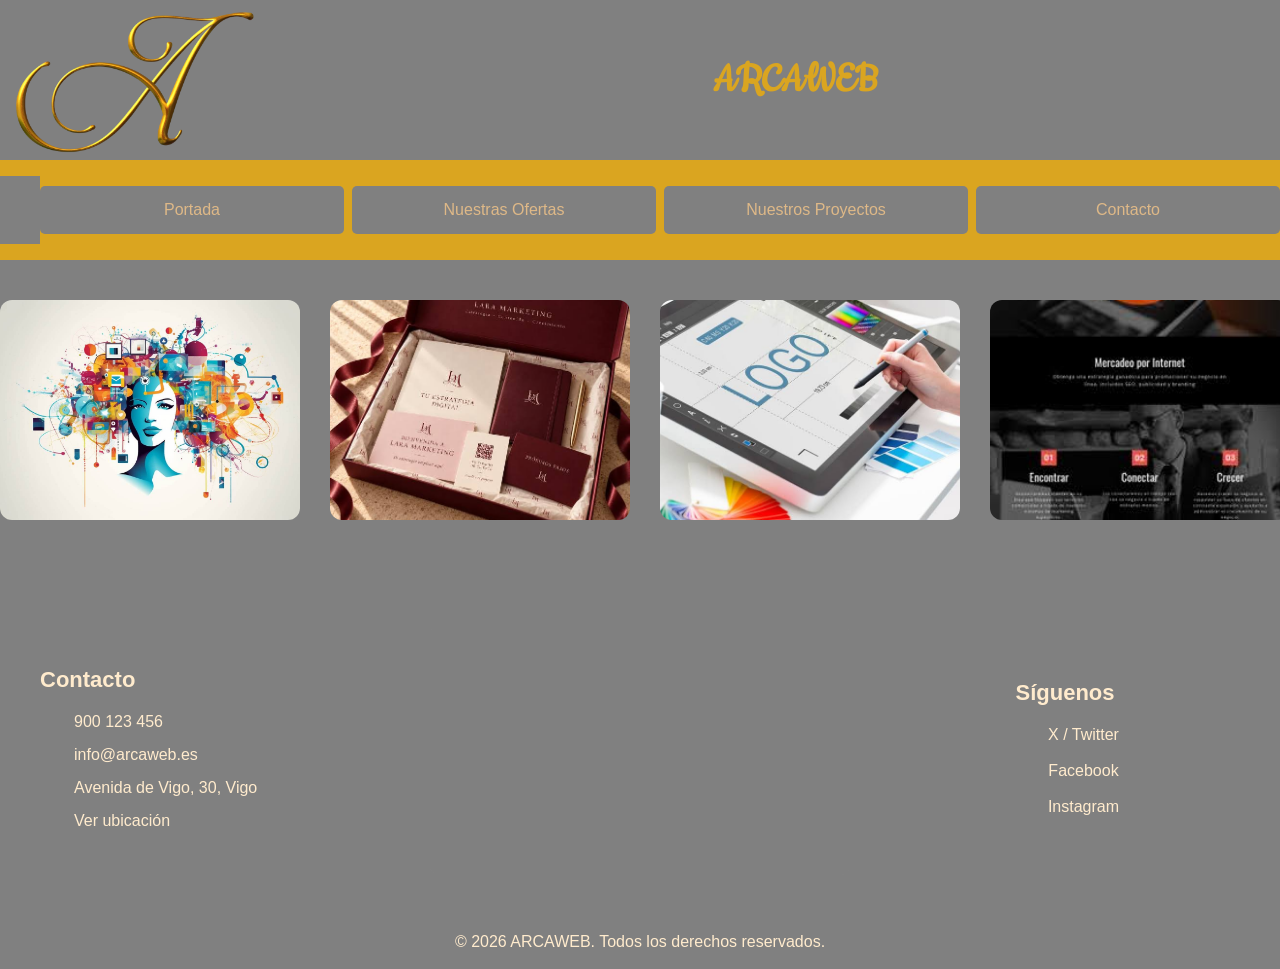
<file: ARCAWEB/assets/html/index.html>
<!DOCTYPE html>
<html lang="es">
<head>
    <meta charset="UTF-8">
    <meta name="viewport" content="width=device-width, initial-scale=1.0">
    <link rel="stylesheet" href="../css/estilo.css">
    <link rel="preconnect" href="https://fonts.googleapis.com">
    <link rel="preconnect" href="https://fonts.gstatic.com" crossorigin>
    <link href="https://fonts.googleapis.com/css2?family=Cookie&display=swap" rel="stylesheet">
    <title>Portada</title>
</head>
<body>
   <!-- Aqui se utiliza el elemento style-->
    <style>
        * {
            box-sizing: border-box;
        }

        body {
            margin: 0;
            font-family: Arial, sans-serif;
            background-color:goldenrod;
            color: #333;
        }

        /* Contenedor principal */
        .contacto {
            display: grid;
            grid-template-columns: 2fr 1fr;
            gap: 30px;
            max-width: 1200px;
            margin: 50px auto;
            padding: 30px;
        }
    </style>
    
<header class="cabecera">
    <div class="cabecera-logo">
        <img id="logo" src="../img/logo1.png" alt="Logo ARCAWEB">
    </div>

    <div class="cabecera-titulo">
        <h1 id="nombre">ARCAWEB</h1>
    </div>
</header>

    <menu>
        <nav class="navegador">
            <button id="inicio" onclick="window.location.href='index.html'">Portada</button>

            <button id="oferta" onclick="window.location.href='oferta.html'">Nuestras Ofertas</button>

            <button id="proyecto" onclick="window.location.href='proyecto.html'">Nuestros Proyectos</button>

            <button id="contacto" onclick="window.location.href='contacto.html'">Contacto</button>
        </nav>
    </menu>
   
<main class="carrusel">

    <div class="carrusel-contenedor">

        <div class="carrusel-pista">

            <!-- Primera serie de imágenes -->
            <img src="../img/branding.jpg" alt="Imagen 1">
            <img src="../img/caja.jpg" alt="Imagen 2">
            <img src="../img/diseñoGrafico.jpg" alt="Imagen 3">
            <img src="../img/diseñoWeb.jpg" alt="Imagen 4">
            <img src="../img/marca.jpg" alt="Imagen 5">
            <img src="../img/navarradio.png" alt="Imagen 6">
            <img src="../img/perro.jpg" alt="Imagen 7">
            <img src="../img/Mi.jpg" alt="Imagen 8">
            <img src="../img/tiendaOnline.jpg" alt="Imagen 9">


            <!-- Segunda serie: duplicada para el movimiento infinito -->
           <img src="../img/branding.jpg" alt="Imagen 1">
            <img src="../img/caja.jpg" alt="Imagen 2">
            <img src="../img/diseñoGrafico.jpg" alt="Imagen 3">
            <img src="../img/diseñoWeb.jpg" alt="Imagen 4">
            <img src="../img/marca.jpg" alt="Imagen 5">
            <img src="../img/navarradio.png" alt="Imagen 6">
            <img src="../img/perro.jpg" alt="Imagen 7">
            <img src="../img/Mi.jpg" alt="Imagen 8">
            <img src="../img/tiendaOnline.jpg" alt="Imagen 9">


        </div>

    </div>

</main>

<footer class="contacto-footer">

    <div class="contacto-footer-contenido">

        <!-- BLOQUE 1: CONTACTO -->
        <div class="footer-contacto">
            <h3>Contacto</h3>

            <div class="contacto-footer-info">

                <div class="contacto-footer-dato">
                    <i class="fa-solid fa-phone"></i>
                    <a href="tel:+34900123456">900 123 456</a>
                </div>

                <div class="contacto-footer-dato">
                    <i class="fa-solid fa-envelope"></i>
                    <a href="mailto:info@arcaweb.es">info@arcaweb.es</a>
                </div>

                <div class="contacto-footer-dato">
                    <i class="fa-solid fa-location-dot"></i>
                    <span>Avenida de Vigo, 30, Vigo</span>
                </div>

                <div class="contacto-footer-dato">
                    <i class="fa-solid fa-map-location-dot"></i>
                    <a href="https://maps.google.com/?q=Ourense,España"
                       target="_blank"
                       rel="noopener noreferrer">
                        Ver ubicación
                    </a>
                </div>

            </div>
        </div>


        <!-- BLOQUE 2: MAPA -->
        <div class="contacto-footer-mapa">
    

            <iframe
                src="https://maps.google.com/maps?q=Ourense%2C%20Espa%C3%B1a&output=embed"
                loading="lazy"
                title="Ubicación en Google Maps">
            </iframe>
        </div>


        <!-- BLOQUE 3: REDES SOCIALES -->
        <div class="footer-redes">
            <h3>Síguenos</h3>

            <div class="contacto-footer-redes">

                <a href="https://x.com/" target="_blank"
                   rel="noopener noreferrer">
                    <i class="fa-brands fa-x-twitter"></i>
                    <span>X / Twitter</span>
                </a>

                <a href="https://facebook.com/" target="_blank"
                   rel="noopener noreferrer">
                    <i class="fa-brands fa-facebook"></i>
                    <span>Facebook</span>
                </a>

                <a href="https://instagram.com/" target="_blank"
                   rel="noopener noreferrer">
                    <i class="fa-brands fa-instagram"></i>
                    <span>Instagram</span>
                </a>

            </div>
        </div>

    </div>

</footer>

<!-- COPYRIGHT -->
<div class="copyright">
    <p>&copy; 2026 ARCAWEB. Todos los derechos reservados.</p>
</div>

</body>
</html>
</file>
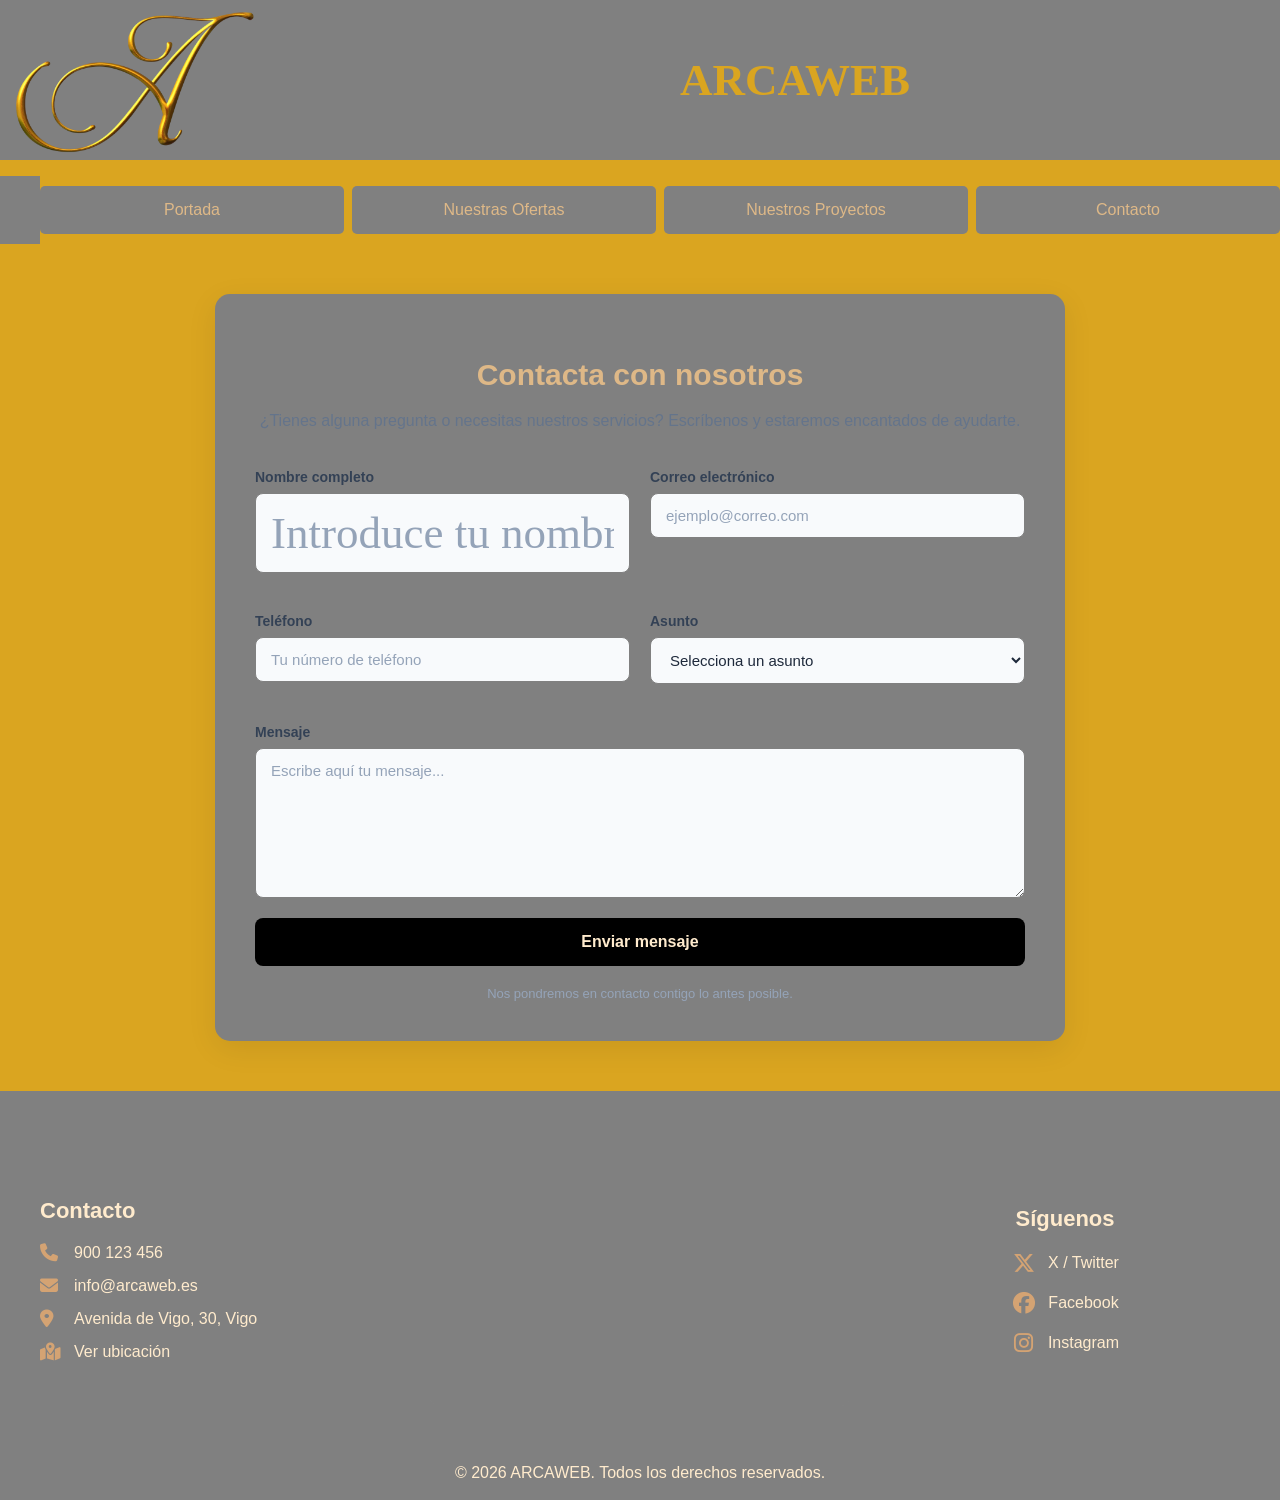
<file: ARCAWEB/assets/html/contacto.html>
<!DOCTYPE html>
<html lang="es">

<head>
    <meta charset="UTF-8">
    <meta name="viewport" content="width=device-width, initial-scale=1.0">
    <link rel="stylesheet" href="../css/estilo.css">
     <!-- Iconos Font Awesome -->
    <link rel="stylesheet"
          href="https://cdnjs.cloudflare.com/ajax/libs/font-awesome/6.5.2/css/all.min.css">
    <link rel="preconnect" href="https://fonts.googleapis.com">
    <link rel="preconnect" href="https://fonts.gstatic.com" crossorigin>
    <link href="https://fonts.googleapis.com/css2?family=Caramel&display=swap" rel="stylesheet">
   
    <title>Portada</title>
</head>

<body>
    <style>
        * {
            box-sizing: border-box;
        }

        body {
            margin: 0;
            font-family: Arial, sans-serif;
            background-color: goldenrod;
            color: #333;
        }

        /* Contenedor principal */
        .contacto {
            display: grid;
            grid-template-columns: 2fr 1fr;
            gap: 30px;
            max-width: 1200px;
            margin: 50px auto;
            padding: 30px;
        }
    </style>

   <header class="cabecera">
    <div class="cabecera-logo">
        <img id="logo" src="../img/logo1.png" alt="Logo ARCAWEB">
    </div>

    <div class="cabecera-titulo">
        <h1 id="nombre">ARCAWEB</h1>
    </div>
</header>
    <menu>
        <nav class="navegador">
       <button id="inicio" onclick="window.location.href='index.html'">Portada</button>

        <button id="oferta" onclick="window.location.href='oferta.html'">Nuestras Ofertas</button>

        <button id="proyecto" onclick="window.location.href='proyecto.html'">Nuestros Proyectos</button>

        <button id="contacto" onclick="window.location.href='contacto.html'">Contacto</button>
        </nav>
    </menu>

<!-- Formulario -->


<section class="formulario-contacto">

    <h2>Contacta con nosotros</h2>

    <p class="descripcion">
        ¿Tienes alguna pregunta o necesitas nuestros servicios?
        Escríbenos y estaremos encantados de ayudarte.
    </p>

    <form action="#" method="POST">

        <div class="fila">

            <div class="grupo">
                <label for="nombre">Nombre completo</label>
                <input type="text" id="nombre" name="nombre"
                       placeholder="Introduce tu nombre" required>
            </div>

            <div class="grupo">
                <label for="email">Correo electrónico</label>
                <input type="email" id="email" name="email"
                       placeholder="ejemplo@correo.com" required>
            </div>

        </div>

        <div class="fila">

            <div class="grupo">
                <label for="telefono">Teléfono</label>
                <input type="tel" id="telefono" name="telefono"
                       placeholder="Tu número de teléfono">
            </div>

            <div class="grupo">
                <label for="asunto">Asunto</label>
                <select id="asunto" name="asunto" required>
                    <option value="">Selecciona un asunto</option>
                    <option value="pagina-web">Diseño de página web</option>
                    <option value="desarrollo">Desarrollo web</option>
                    <option value="mantenimiento">Mantenimiento web</option>
                    <option value="presupuesto">Solicitar presupuesto</option>
                    <option value="otros">Otros</option>
                </select>
            </div>

        </div>

        <div class="grupo">
            <label for="mensaje">Mensaje</label>
            <textarea id="mensaje" name="mensaje"
                      placeholder="Escribe aquí tu mensaje..."
                      required></textarea>
        </div>

        <button type="submit">Enviar mensaje</button>

        <p class="aviso">
            Nos pondremos en contacto contigo lo antes posible.
        </p>

    </form>

</section>

          

<!-- Iconos -->


<footer class="contacto-footer">

    <div class="contacto-footer-contenido">

        <!-- BLOQUE 1: CONTACTO -->
        <div class="footer-contacto">
            <h3>Contacto</h3>

            <div class="contacto-footer-info">

                <div class="contacto-footer-dato">
                    <i class="fa-solid fa-phone"></i>
                    <a href="tel:+34900123456">900 123 456</a>
                </div>

                <div class="contacto-footer-dato">
                    <i class="fa-solid fa-envelope"></i>
                    <a href="mailto:info@arcaweb.es">info@arcaweb.es</a>
                </div>

                <div class="contacto-footer-dato">
                    <i class="fa-solid fa-location-dot"></i>
                    <span>Avenida de Vigo, 30, Vigo</span>
                </div>

                <div class="contacto-footer-dato">
                    <i class="fa-solid fa-map-location-dot"></i>
                    <a href="https://maps.google.com/?q=Ourense,España"
                       target="_blank"
                       rel="noopener noreferrer">
                        Ver ubicación
                    </a>
                </div>

            </div>
        </div>


        <!-- BLOQUE 2: MAPA -->
        <div class="contacto-footer-mapa">

            <iframe
                src="https://maps.google.com/maps?q=Ourense%2C%20Espa%C3%B1a&output=embed"
                loading="lazy"
                title="Ubicación en Google Maps">
            </iframe>
        </div>


        <!-- BLOQUE 3: REDES SOCIALES -->
        <div class="footer-redes">
            <h3>Síguenos</h3>

            <div class="contacto-footer-redes">

                <a href="https://x.com/" target="_blank"
                   rel="noopener noreferrer">
                    <i class="fa-brands fa-x-twitter"></i>
                    <span>X / Twitter</span>
                </a>

                <a href="https://facebook.com/" target="_blank"
                   rel="noopener noreferrer">
                    <i class="fa-brands fa-facebook"></i>
                    <span>Facebook</span>
                </a>

                <a href="https://instagram.com/" target="_blank"
                   rel="noopener noreferrer">
                    <i class="fa-brands fa-instagram"></i>
                    <span>Instagram</span>
                </a>

            </div>
        </div>

    </div>

</footer>

<!-- COPYRIGHT -->
<div class="copyright">
    <p>&copy; 2026 ARCAWEB. Todos los derechos reservados.</p>
</div>


</body>
</file>
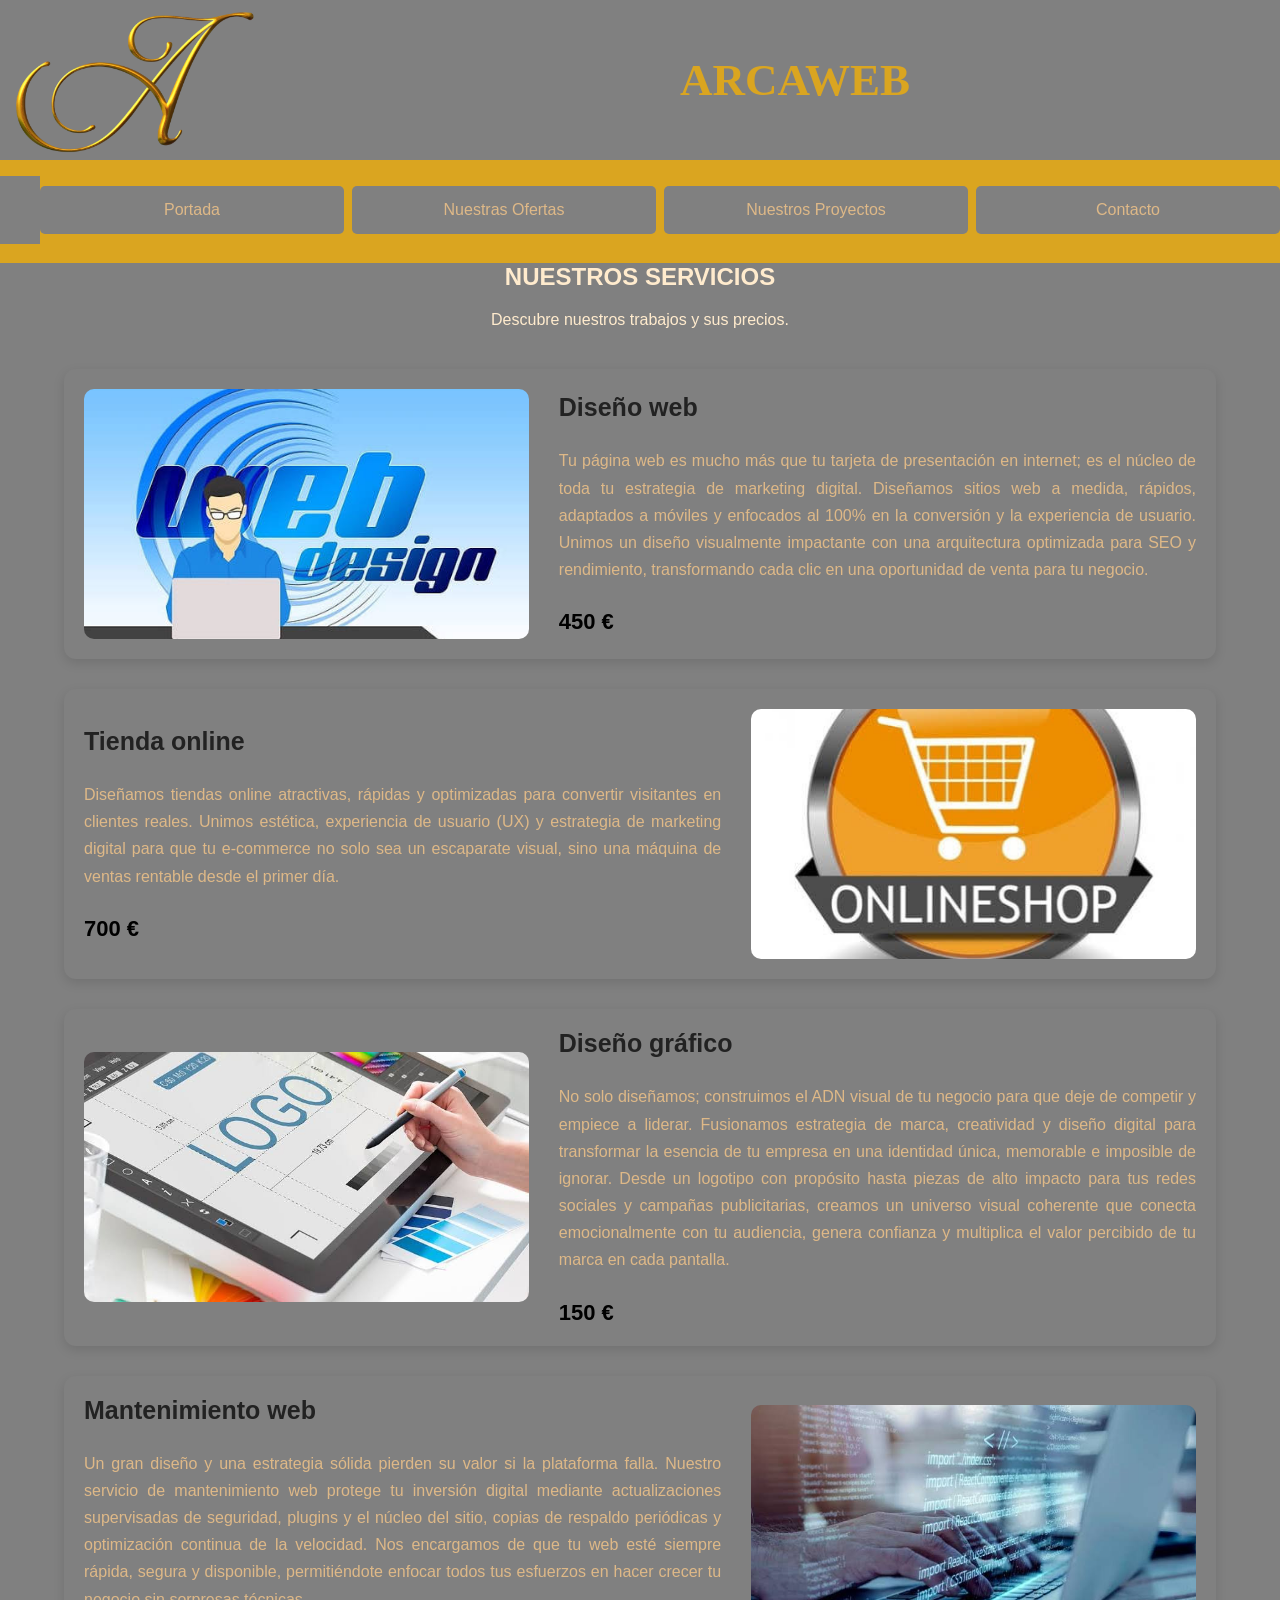
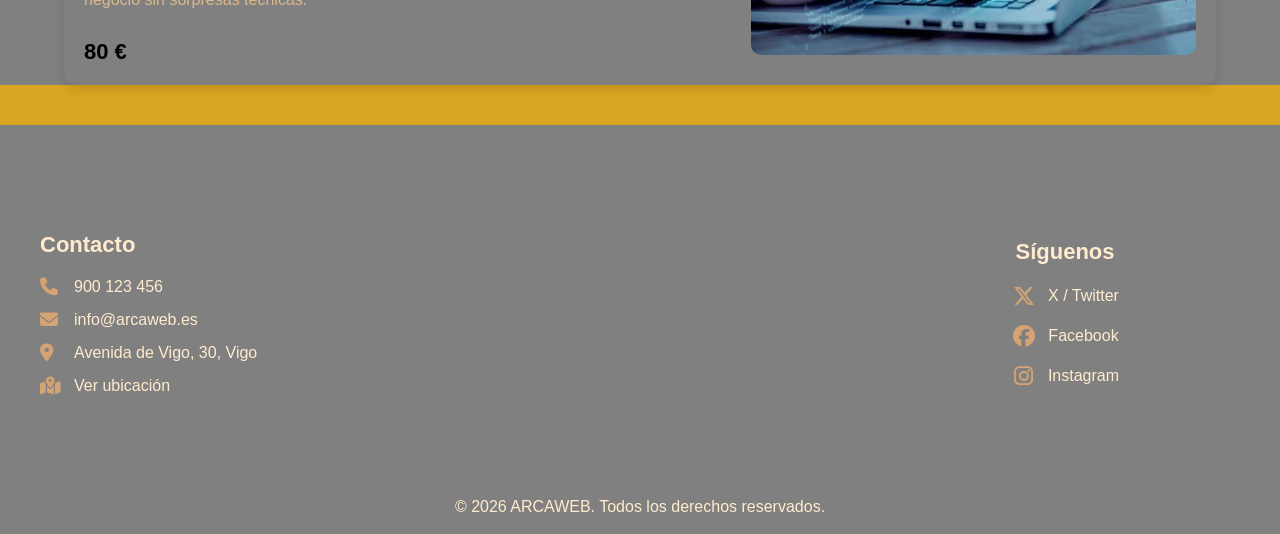
<file: ARCAWEB/assets/html/oferta.html>
<!DOCTYPE html>
<html lang="es">

<head>
    <meta charset="UTF-8">
    <meta name="viewport" content="width=device-width, initial-scale=1.0">
    <link rel="stylesheet" href="../css/estilo.css">
     <!-- Iconos Font Awesome -->
    <link rel="stylesheet"
          href="https://cdnjs.cloudflare.com/ajax/libs/font-awesome/6.5.2/css/all.min.css">
    <link rel="preconnect" href="https://fonts.googleapis.com">
    <link rel="preconnect" href="https://fonts.gstatic.com" crossorigin>
    <link href="https://fonts.googleapis.com/css2?family=Caramel&display=swap" rel="stylesheet">
   
    <title>Portada</title>
</head>

<body>
   <header class="cabecera">
    <div class="cabecera-logo">
        <img id="logo" src="../img/logo1.png" alt="Logo ARCAWEB">
    </div>

    <div class="cabecera-titulo">
        <h1 id="nombre">ARCAWEB</h1>
    </div>
</header>
    <menu>
        <nav class="navegador">
       <button id="inicio" onclick="window.location.href='index.html'">Portada</button>

        <button id="oferta" onclick="window.location.href='oferta.html'">Nuestras Ofertas</button>

        <button id="proyecto" onclick="window.location.href='proyecto.html'">Nuestros Proyectos</button>

        <button id="contacto" onclick="window.location.href='contacto.html'">Contacto</button>
        </nav>
    </menu>

     <style>
        * {
            box-sizing: border-box;
        }

        body {
            margin: 0;
            font-family: Arial, sans-serif;
            background-color: goldenrod;
            color:blanchedalmond;
        }

        /* Contenedor principal */
        .contacto {
            display: grid;
            grid-template-columns: 2fr 1fr;
            gap: 30px;
            max-width: 1200px;
            margin: 50px auto;
            padding: 30px;
        }

       
    </style>
    <body>


    <!-- CONTENIDO PRINCIPAL -->
<main class="contenido">

    <h2>NUESTROS SERVICIOS</h2>

    <p class="descripcion">Descubre nuestros trabajos y sus precios.</p>

        <!-- TARJETAS DE OFERTAS -->
        
<!-- TARJETAS DE OFERTAS -->
<section class="ofertas">

    <!-- OFERTA 1: IMAGEN IZQUIERDA -->
    <article class="tarjeta">
        <img src="../img/disenoWeb.jpg"
             alt="Diseño de páginas web">

        <div class="contenido">
            <h3>Diseño web</h3>

            <p>
                Tu página web es mucho más que tu tarjeta de presentación en internet;
                es el núcleo de toda tu estrategia de marketing digital.
                Diseñamos sitios web a medida, rápidos, adaptados a móviles y enfocados
                al 100% en la conversión y la experiencia de usuario.
                Unimos un diseño visualmente impactante con una arquitectura optimizada
                para SEO y rendimiento, transformando cada clic en una oportunidad
                de venta para tu negocio.
            </p>

            <span class="precio">450 €</span>
        </div>
    </article>


    <!-- OFERTA 2: IMAGEN DERECHA -->
    <article class="tarjeta">
        <img src="../img/tiendaOnline.jpg"
             alt="Diseño de tienda online">

        <div class="contenido">
            <h3>Tienda online</h3>

            <p>
                Diseñamos tiendas online atractivas, rápidas y optimizadas para
                convertir visitantes en clientes reales.
                Unimos estética, experiencia de usuario (UX) y estrategia de marketing
                digital para que tu e-commerce no solo sea un escaparate visual,
                sino una máquina de ventas rentable desde el primer día.
            </p>

            <span class="precio">700 €</span>
        </div>
    </article>


    <!-- OFERTA 3: IMAGEN IZQUIERDA -->
    <article class="tarjeta">
        <img src="../img/diseñoGrafico.jpg"
             alt="Diseño gráfico">

        <div class="contenido">
            <h3>Diseño gráfico</h3>

            <p>
                No solo diseñamos; construimos el ADN visual de tu negocio para que
                deje de competir y empiece a liderar.
                Fusionamos estrategia de marca, creatividad y diseño digital para
                transformar la esencia de tu empresa en una identidad única,
                memorable e imposible de ignorar.
                Desde un logotipo con propósito hasta piezas de alto impacto para
                tus redes sociales y campañas publicitarias, creamos un universo
                visual coherente que conecta emocionalmente con tu audiencia,
                genera confianza y multiplica el valor percibido de tu marca
                en cada pantalla.
            </p>

            <span class="precio">150 €</span>
        </div>
    </article>


    <!-- OFERTA 4: IMAGEN DERECHA -->
    <article class="tarjeta">
        <img src="../img/mantenimiento.jpg"
             alt="Mantenimiento web">

        <div class="contenido">
            <h3>Mantenimiento web</h3>

            <p>
                Un gran diseño y una estrategia sólida pierden su valor si la
                plataforma falla.
                Nuestro servicio de mantenimiento web protege tu inversión digital
                mediante actualizaciones supervisadas de seguridad, plugins y el
                núcleo del sitio, copias de respaldo periódicas y optimización
                continua de la velocidad.
                Nos encargamos de que tu web esté siempre rápida, segura y disponible,
                permitiéndote enfocar todos tus esfuerzos en hacer crecer tu negocio
                sin sorpresas técnicas.
            </p>

            <span class="precio">80 €</span>
        </div>
    </article>

</section>


    </main>

<!-- Iconos -->
<link rel="stylesheet"
      href="https://cdnjs.cloudflare.com/ajax/libs/font-awesome/6.5.2/css/all.min.css">

<footer class="contacto-footer">

    <div class="contacto-footer-contenido">

        <!-- BLOQUE 1: CONTACTO -->
        <div class="footer-contacto">
            <h3>Contacto</h3>

            <div class="contacto-footer-info">

                <div class="contacto-footer-dato">
                    <i class="fa-solid fa-phone"></i>
                    <a href="tel:+34900123456">900 123 456</a>
                </div>

                <div class="contacto-footer-dato">
                    <i class="fa-solid fa-envelope"></i>
                    <a href="mailto:info@arcaweb.es">info@arcaweb.es</a>
                </div>

                <div class="contacto-footer-dato">
                    <i class="fa-solid fa-location-dot"></i>
                    <span>Avenida de Vigo, 30, Vigo</span>
                </div>

                <div class="contacto-footer-dato">
                    <i class="fa-solid fa-map-location-dot"></i>
                    <a href="https://maps.google.com/?q=Ourense,España"
                       target="_blank"
                       rel="noopener noreferrer">
                        Ver ubicación
                    </a>
                </div>

            </div>
        </div>


        <!-- BLOQUE 2: MAPA -->
        <div class="contacto-footer-mapa">

            <iframe
                src="https://maps.google.com/maps?q=Ourense%2C%20Espa%C3%B1a&output=embed"
                loading="lazy"
                title="Ubicación en Google Maps">
            </iframe>
        </div>


        <!-- BLOQUE 3: REDES SOCIALES -->
        <div class="footer-redes">
            <h3>Síguenos</h3>

            <div class="contacto-footer-redes">

                <a href="https://x.com/" target="_blank"
                   rel="noopener noreferrer">
                    <i class="fa-brands fa-x-twitter"></i>
                    <span>X / Twitter</span>
                </a>

                <a href="https://facebook.com/" target="_blank"
                   rel="noopener noreferrer">
                    <i class="fa-brands fa-facebook"></i>
                    <span>Facebook</span>
                </a>

                <a href="https://instagram.com/" target="_blank"
                   rel="noopener noreferrer">
                    <i class="fa-brands fa-instagram"></i>
                    <span>Instagram</span>
                </a>

            </div>
        </div>

    </div>

</footer>

<!-- COPYRIGHT -->
<div class="copyright">
    <p>&copy; 2026 ARCAWEB. Todos los derechos reservados.</p>
</div>


</body>
</html>
</file>
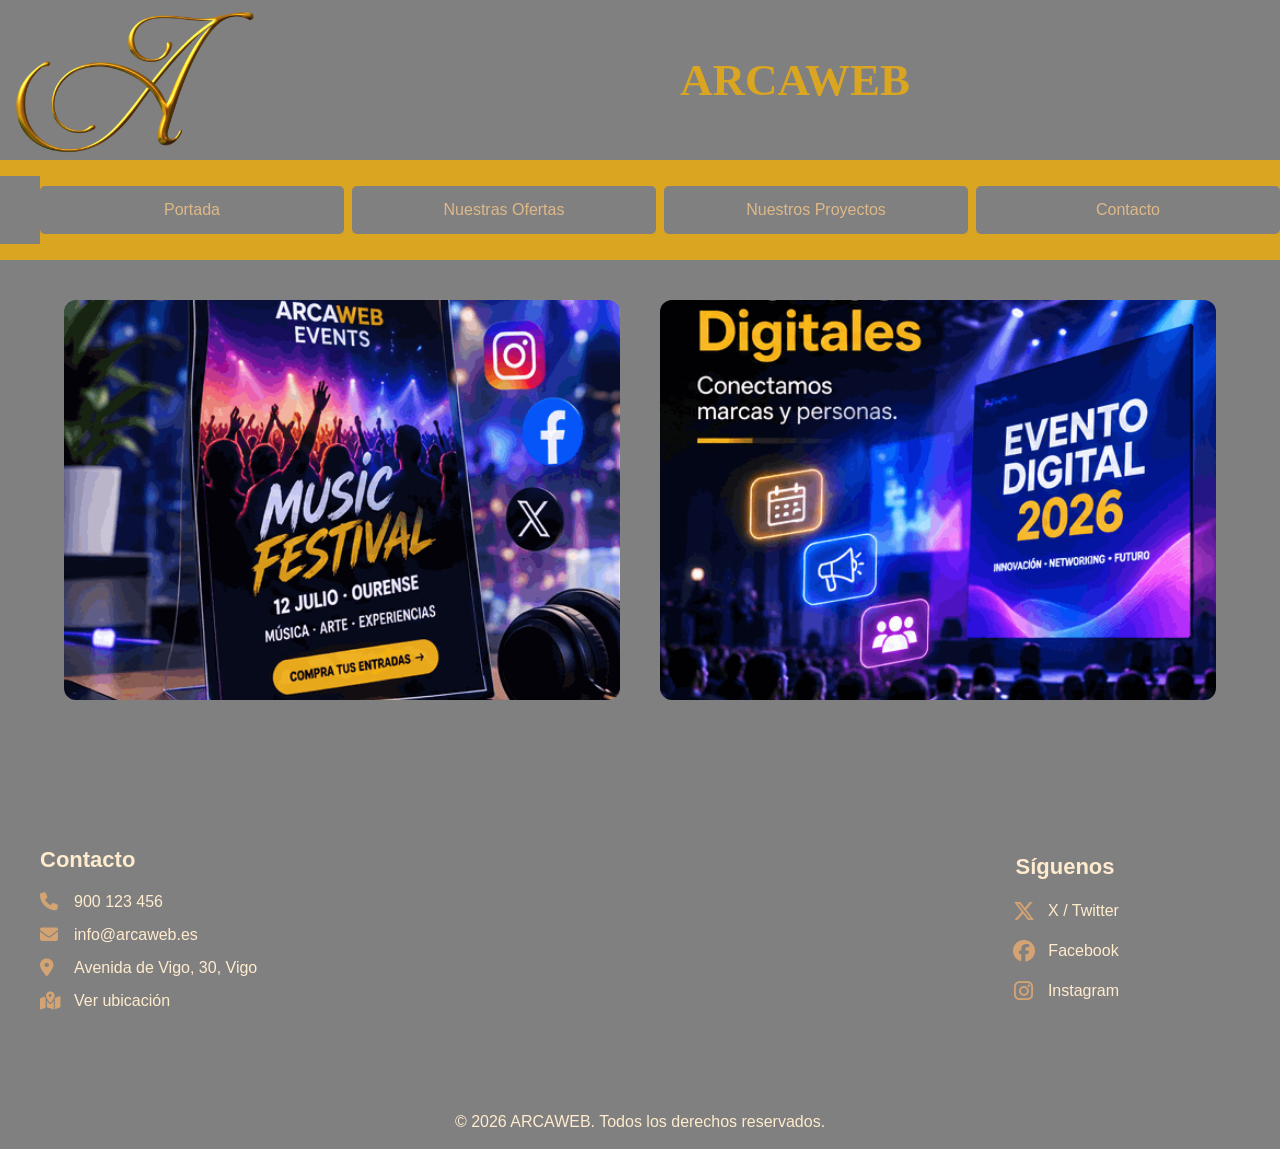
<file: ARCAWEB/assets/html/proyecto.html>
<!DOCTYPE html>
<html lang="es">

<head>
    <meta charset="UTF-8">
    <meta name="viewport" content="width=device-width, initial-scale=1.0">
    <link rel="stylesheet" href="../css/estilo.css">
     <!-- Iconos Font Awesome -->
    <link rel="stylesheet"
          href="https://cdnjs.cloudflare.com/ajax/libs/font-awesome/6.5.2/css/all.min.css">
    <link rel="preconnect" href="https://fonts.googleapis.com">
    <link rel="preconnect" href="https://fonts.gstatic.com" crossorigin>
    <link href="https://fonts.googleapis.com/css2?family=Caramel&display=swap" rel="stylesheet">
   
    <title>Portada</title>
</head>

<body>
    <style>
        * {
            box-sizing: border-box;
        }

        body {
            margin: 0;
            font-family: Arial, sans-serif;
            background-color: goldenrod;
            color: #333;
        }

        /* Contenedor principal */
        .contacto {
            display: grid;
            grid-template-columns: 2fr 1fr;
            gap: 30px;
            max-width: 1200px;
            margin: 50px auto;
            padding: 30px;
        }
    </style>

    <header class="cabecera">
    <div class="cabecera-logo">
        <img id="logo" src="../img/logo1.png" alt="Logo ARCAWEB">
    </div>

    <div class="cabecera-titulo">
        <h1 id="nombre">ARCAWEB</h1>
    </div>
</header>
    <menu>
        <nav class="navegador">
        <button  id="inicio" onclick="window.location.href='index.html'">Portada</button>

        <button id="oferta" onclick="window.location.href='oferta.html'">Nuestras Ofertas</button>

        <button id="proyecto" onclick="window.location.href='proyecto.html'">Nuestros Proyectos</button>

        <button id="contacto" onclick="window.location.href='contacto.html'">Contacto</button>
        </nav>
    </menu>

    <section class="gifts">

    <img src="../gifts/Collage animado de diseño y eventos ARCAWEB-1.gif">

    <img src="../gifts/Estudio creativo y eventos digitales animados-2.gif">
         

</section>
     

<!-- Iconos -->


<footer class="contacto-footer">

    <div class="contacto-footer-contenido">

        <!-- BLOQUE 1: CONTACTO -->
        <div class="footer-contacto">
            <h3>Contacto</h3>

            <div class="contacto-footer-info">

                <div class="contacto-footer-dato">
                    <i class="fa-solid fa-phone"></i>
                    <a href="tel:+34900123456">900 123 456</a>
                </div>

                <div class="contacto-footer-dato">
                    <i class="fa-solid fa-envelope"></i>
                    <a href="mailto:info@arcaweb.es">info@arcaweb.es</a>
                </div>

                <div class="contacto-footer-dato">
                    <i class="fa-solid fa-location-dot"></i>
                    <span>Avenida de Vigo, 30, Vigo</span>
                </div>

                <div class="contacto-footer-dato">
                    <i class="fa-solid fa-map-location-dot"></i>
                    <a href="https://maps.google.com/?q=Ourense,España"
                       target="_blank"
                       rel="noopener noreferrer">
                        Ver ubicación
                    </a>
                </div>

            </div>
        </div>


        <!-- BLOQUE 2: MAPA -->
        <div class="contacto-footer-mapa">

            <iframe
                src="https://maps.google.com/maps?q=Ourense%2C%20Espa%C3%B1a&output=embed"
                loading="lazy"
                title="Ubicación en Google Maps">
            </iframe>
        </div>


        <!-- BLOQUE 3: REDES SOCIALES -->
        <div class="footer-redes">
            <h3>Síguenos</h3>

            <div class="contacto-footer-redes">

                <a href="https://x.com/" target="_blank"
                   rel="noopener noreferrer">
                    <i class="fa-brands fa-x-twitter"></i>
                    <span>X / Twitter</span>
                </a>

                <a href="https://facebook.com/" target="_blank"
                   rel="noopener noreferrer">
                    <i class="fa-brands fa-facebook"></i>
                    <span>Facebook</span>
                </a>

                <a href="https://instagram.com/" target="_blank"
                   rel="noopener noreferrer">
                    <i class="fa-brands fa-instagram"></i>
                    <span>Instagram</span>
                </a>

            </div>
        </div>

    </div>

</footer>

<!-- COPYRIGHT -->
<div class="copyright">
    <p>&copy; 2026 ARCAWEB. Todos los derechos reservados.</p>
</div>


</body>
</file>
<file: ARCAWEB/assets/css/estilo.css>
/*COMUN*/
*{
    background-color: gray;
}
.cookie-regular {
  font-family: "Cookie", cursive;
  font-weight: 400;
  font-style: normal;
}

/*LOGO*/

/* CABECERA */
.cabecera {
    display: flex;
    align-items: center;
    width: 100%;
    min-height: 150px;
    background-color: gray;
}

/* LOGO A LA IZQUIERDA */
.cabecera-logo {
    width: 300px;
    display: flex;
    flex-wrap: wrap;
    justify-content: left;
    margin-right: 10px;
    align-items: center;
}

.cabecera-logo img {
    width: 250px;
    height: auto;
    object-fit: contain;
    margin-left: 10px;
}

/* NOMBRE CENTRADO EN EL RESTO DEL ANCHO */
.cabecera-titulo {
    flex: 1;
    display: flex;
    justify-content: space-around;
    align-items: center;
}

#nombre {
    color: goldenrod;
    font-size: 45px;
    margin: 0;
    justify-content: space-around;
    font-family: "Cookie", cursive;
}


/* Navegador */
.navegador {
    display: flex;
    width: 100%;
    gap: 8px;
    padding: 10px 0;
    box-sizing: border-box;
    background-color: goldenrod;
}

/* Botones */
.navegador button {
    flex: 1;
    padding: 15px 10px;
    border: none;
    border-radius: 5px;
    background-color:gray;
    color:burlywood;
    border-color: black;
    font-size: 16px;
    cursor: pointer;
    transition: 0.3s;
}

/* Efecto al pasar el ratón */
.navegador button:hover {
    background-color: goldenrod;
    color: white;
}

/* Adaptación a móviles */
@media (max-width: 600px) {
    .navegador {
        flex-wrap: wrap;
    }

    .navegador button {
        flex: 1 1 45%;
    }
}


/*****************INDEX********************/

/*CARRUSEL*/


/* CARROUSEL INFINITO */
.carrusel {
    width: 100%;
    background-color: gray;
    padding: 40px 0;
    overflow: hidden;
    box-sizing: border-box;
}

/* Ventana del carrusel */
.carrusel-contenedor {
    width: 100%;
    overflow: hidden;
}

/* Pista de imágenes */
.carrusel-pista {
    display: flex;
    width: max-content;
    gap: 30px;
    animation: movimiento 30s linear infinite;
}

/* Imágenes */
.carrusel-pista img {
    width: 300px;
    height: 220px;
    object-fit: cover;
    border-radius: 12px;
    flex-shrink: 0;
}

/* Animación infinita */
@keyframes movimiento {
    from {
        transform: translateX(0);
    }

    to {
        transform: translateX(-50%);
    }
}

/* Pausar al pasar el ratón */
.carrusel-pista:hover {
    animation-play-state: paused;
}

/* Adaptación a móviles */
@media (max-width: 768px) {
    .carrusel-pista img {
        width: 220px;
        height: 170px;
    }

    .carrusel-pista {
        gap: 15px;
        animation-duration: 22s;
    }
}

/*****************OFERTA*******************/
main.contenido > h2,
main.contenido > p.descripcion {
    text-align: center;
}
/* CONTENEDOR DE OFERTAS */
.ofertas {
    display: flex;
    flex-direction: column;
    gap: 30px;
    width: 90%;
    max-width: 1200px;
    margin: 40px auto;
}

/* TARJETAS */
.tarjeta {
    display: flex;
    align-items: center;
    gap: 30px;
    width: 100%;
    min-height: 280px;
    padding: 20px;
    box-sizing: border-box;
    background-color:gray;
    color:blanchedalmond;
    border-radius: 12px;
    box-shadow: 0 4px 12px rgba(0, 0, 0, 0.12);
}

/* IMÁGENES */
.tarjeta img {
    width: 40%;
    height: 250px;
    object-fit: cover;
    border-radius: 10px;
    flex-shrink: 0;
}

/* TÍTULOS Y TEXTOS */
.tarjeta h3 {
    margin-top: 0;
    font-size: 25px;
    color: #222;
}

.tarjeta p {
    font-size: 16px;
    line-height: 1.7;
    color: burlywood;
    text-align: justify;
}

/* PRECIOS */
.tarjeta .precio {
    display: inline-block;
    font-size: 22px;
    font-weight: bold;
    color: black;
    margin-top: 10px;
}

/* ALTERNAR POSICIÓN DE LAS IMÁGENES */

/* Oferta 1 y 3: imagen a la izquierda */
.tarjeta:nth-child(odd) {
    flex-direction: row;
}

/* Oferta 2 y 4: imagen a la derecha */
.tarjeta:nth-child(even) {
    flex-direction: row-reverse;
}

/* DISEÑO RESPONSIVE PARA MÓVILES */
@media (max-width: 768px) {
    .tarjeta,
    .tarjeta:nth-child(odd),
    .tarjeta:nth-child(even) {
        flex-direction: column;
        text-align: center;
    }

    .tarjeta img {
        width: 100%;
        height: 220px;
    }

    .tarjeta p {
        text-align: left;
    }
}

/*****************PROYECTO*****************/

/*CUERPO*/


/* Contenedor de los GIFs */
.gifts {
    width: 100%;
    background-color: gray;
    padding: 40px 5%;
    box-sizing: border-box;

    display: flex;
    justify-content: space-between;
    align-items: center;
    gap: 40px;
}

/* Imágenes GIF */
.gifts img {
    width: calc(50% - 20px);
    height: 400px;
    object-fit: cover;
    display: block;
    border-radius: 12px;
}

/* Adaptación a móviles */
@media (max-width: 768px) {
    .gifts {
        flex-direction: column;
        padding: 25px 5%;
        gap: 25px;
    }

    .gifts img {
        width: 100%;
        height: 300px;
    }
}


/******************CONTACTO****************/

/*FORMULARIO*/

/* FORMULARIO DE CONTACTO */
.formulario-contacto {
    max-width: 850px;
    margin: 50px auto;
    padding: 40px;
    background: gray;
    border-radius: 15px;
    box-shadow: 0 8px 30px rgba(0, 0, 0, 0.08);
    font-family: Arial, sans-serif;
    color: burlywood;
}

/* TÍTULO */
.formulario-contacto h2 {
    text-align: center;
    font-size: 30px;
    color: burlywood;
    margin-bottom: 15px;
}

/* DESCRIPCIÓN */
.formulario-contacto .descripcion {
    text-align: center;
    color: #64748b;
    font-size: 16px;
    line-height: 1.6;
    margin-bottom: 35px;
}

/* FILAS */
.formulario-contacto .fila {
    display: flex;
    gap: 20px;
    margin-bottom: 20px;
}

/* GRUPOS */
.formulario-contacto .grupo {
    display: flex;
    flex-direction: column;
    flex: 1;
    margin-bottom: 20px;
}

/* ETIQUETAS */
.formulario-contacto label {
    font-size: 14px;
    font-weight: bold;
    color: #334155;
    margin-bottom: 8px;
}

/* CAMPOS */
.formulario-contacto input,
.formulario-contacto select,
.formulario-contacto textarea {
    width: 100%;
    padding: 13px 15px;
    border: 1px solid gray;
    border-radius: 8px;
    background: #f8fafc;
    color: #1e293b;
    font-size: 15px;
    font-family: inherit;
    outline: none;
    transition: all 0.3s ease;
    box-sizing: border-box;
}

/* PLACEHOLDER */
.formulario-contacto input::placeholder,
.formulario-contacto textarea::placeholder {
    color: #94a3b8;
}

/* EFECTO AL SELECCIONAR */
.formulario-contacto input:focus,
.formulario-contacto select:focus,
.formulario-contacto textarea:focus {
    border-color: #2563eb;
    background: gray;
    box-shadow: 0 0 0 3px rgba(37, 99, 235, 0.12);
}

/* TEXTAREA */
.formulario-contacto textarea {
    min-height: 150px;
    resize: vertical;
    color: burlywood;
}

/* BOTÓN */
.formulario-contacto button {
    display: block;
    width: 100%;
    padding: 15px;
    margin-top: 10px;
    background: black;
    color: blanchedalmond;
    border: none;
    border-radius: 8px;
    font-size: 16px;
    font-weight: bold;
    cursor: pointer;
    transition: all 0.3s ease;
}

/* HOVER DEL BOTÓN */
.formulario-contacto button:hover {
    background: #334155;
    transform: translateY(-2px);
    box-shadow: 0 5px 15px rgba(37, 99, 235, 0.25);
}

/* AVISO */
.formulario-contacto .aviso {
    text-align: center;
    color: #94a3b8;
    font-size: 13px;
    margin-top: 20px;
    margin-bottom: 0;
}

/* RESPONSIVE PARA MÓVILES */
@media (max-width: 600px) {

    .formulario-contacto {
        margin: 20px 15px;
        padding: 25px 20px;
    }

    .formulario-contacto h2 {
        font-size: 24px;
    }

    .formulario-contacto .fila {
        flex-direction: column;
        gap: 0;
        margin-bottom: 0;
    }

    .formulario-contacto .grupo {
        margin-bottom: 18px;
    }

}


/*REDES SOCIALES Y FOOTER*/
 

/* FOOTER */
.contacto-footer {
    background-color:gray;
    color: blanchedalmond;
    padding: 40px 30px;
    width: 100%;
}

/* TRES COLUMNAS */
.contacto-footer-contenido {
    display: grid;
    grid-template-columns: 1fr 1.2fr 1fr;
    gap: 40px;
    max-width: 1200px;
    margin: 0 auto;
    align-items: center;
}

/* TÍTULOS */
.contacto-footer h3 {
    color: goldenrod;
    font-size: 22px;
    margin-bottom: 20px;
}

/* DATOS DE CONTACTO */
.contacto-footer-info {
    display: flex;
    flex-direction: column;
    gap: 15px;
}

.contacto-footer-dato {
    display: flex;
    align-items: center;
    gap: 12px;
}

.contacto-footer-dato i {
    color: goldenrod;
    width: 20px;
}

.contacto-footer a {
    color: white;
    text-decoration: none;
}

.contacto-footer a:hover {
    color: goldenrod;
}

/* MAPA CENTRAL */
.contacto-footer-mapa {
    text-align: center;
}

.contacto-footer-mapa iframe {
    width: 100%;
    height: 200px;
    border: 0;
    border-radius: 10px;
}

/* REDES SOCIALES */
.footer-redes {
    text-align: center;
}

.contacto-footer-redes {
    display: flex;
    flex-direction: column;
    gap: 18px;
    align-items: center;
}

.contacto-footer-redes a {
    display: flex;
    align-items: center;
    gap: 12px;
}

.contacto-footer-redes i {
    font-size: 22px;
    color: goldenrod;
}

/* COPYRIGHT CENTRADO */
.copyright {
    width: 100%;
    background-color: gray;
    color: blanchedalmond;
    text-align: center;
    padding: 18px 10px;
    margin: 0;
}

.copyright p {
    margin: 0;
    text-align: center;
}


/* TÍTULOS */
.contacto-footer h3 {
    font-size: 22px;
    margin-bottom: 20px;
    color: blanchedalmond;
}

/* DATOS DE CONTACTO */
.contacto-footer-info {
    display: flex;
    flex-direction: column;
    gap: 15px;
}

.contacto-footer-dato {
    display: flex;
    align-items: center;
    gap: 12px;
}

.contacto-footer-dato i {
    font-size: 18px;
    color: #d4a373;
    width: 22px;
}

.contacto-footer a {
    color: blanchedalmond;
    text-decoration: none;
    transition: color 0.3s;
}

.contacto-footer a:hover {
    color: #d4a373;
}

/* MAPA CENTRADO */
.contacto-footer-mapa {
    width: 100%;
    max-width: 500px;
    margin: 25px auto 0;
    display: flex;
    justify-content: center;
}

.contacto-footer-mapa iframe {
    width: 100%;
    height: 250px;
    border: 0;
    border-radius: 10px;
    display: block;
}

/* REDES SOCIALES */
.contacto-footer-redes {
    display: flex;
    flex-direction: column;
    gap: 18px;
}

.contacto-footer-redes a {
    display: flex;
    align-items: center;
    gap: 12px;
}

.contacto-footer-redes i {
    font-size: 22px;
    width: 25px;
    color: #d4a373;
}


html, body {
    margin: 0;
    padding: 0;
    width: 100%;
}

.contacto-footer {
    width: 100%;
    box-sizing: border-box;
}



@media (max-width: 768px) {

    /* CABECERA */
    .cabecera {
        min-height: 110px;
    }

    .cabecera-logo {
        width: 100px;
    }

    .cabecera-logo img {
        width: 75px;
    }

    #nombre {
        font-size: 30px;
    }

    /* FOOTER */
    .contacto-footer-contenido {
        grid-template-columns: 1fr;
        text-align: center;
        gap: 35px;
    }

    .contacto-footer-info {
        align-items: center;
    }

    .contacto-footer-dato {
        justify-content: center;
        flex-wrap: wrap;
    }

    .contacto-footer-mapa iframe {
        max-width: 450px;
    }

    .contacto-footer-redes {
        align-items: center;
    }
}
</file>
